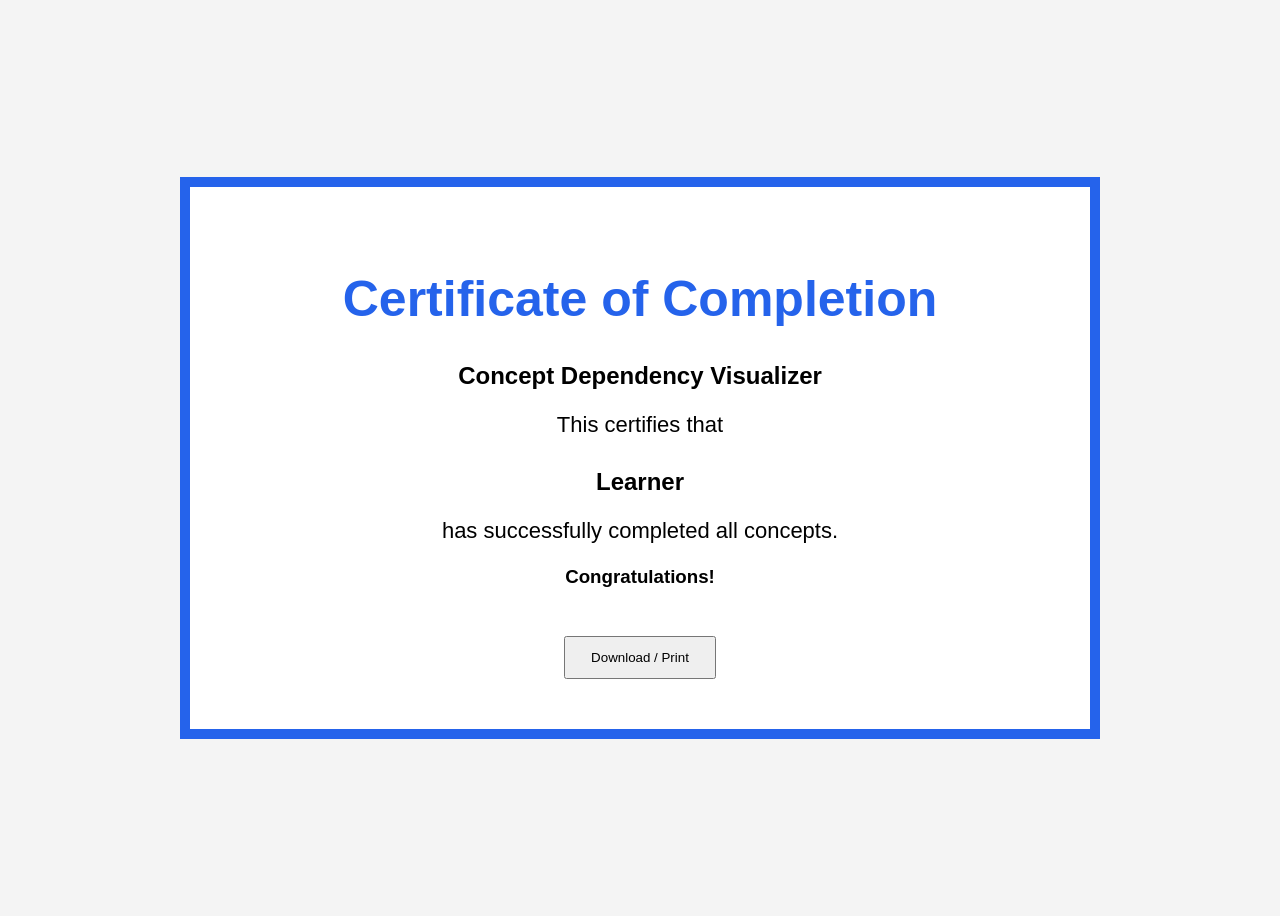
<file: certificate.html>
<!DOCTYPE html>
<html>

<head>

    <title>
        Certificate
    </title>

    <style>

        body
        {
            display:flex;

            justify-content:center;

            align-items:center;

            height:100vh;

            background:#f4f4f4;

            font-family:Arial;
        }

        .certificate
        {
            width:800px;

            padding:50px;

            background:white;

            border:10px solid #2563eb;

            text-align:center;
        }

        h1
        {
            color:#2563eb;

            font-size:50px;
        }

        h2
        {
            margin-top:30px;
        }

        p
        {
            font-size:22px;
        }

        button
        {
            margin-top:30px;

            padding:12px 25px;

            cursor:pointer;
        }

    </style>

</head>

<body>

    <div class="certificate">

    <h1>Certificate of Completion</h1>

    <h2>Concept Dependency Visualizer</h2>

    <p>This certifies that</p>

    <h2 id="certName"></h2>

    <p>has successfully completed all concepts.</p>

    <h3>Congratulations!</h3>

    <button onclick="window.print()">Download / Print</button>

</div>
<script src="certificate.js"></script>
</body>

</html>
</file>
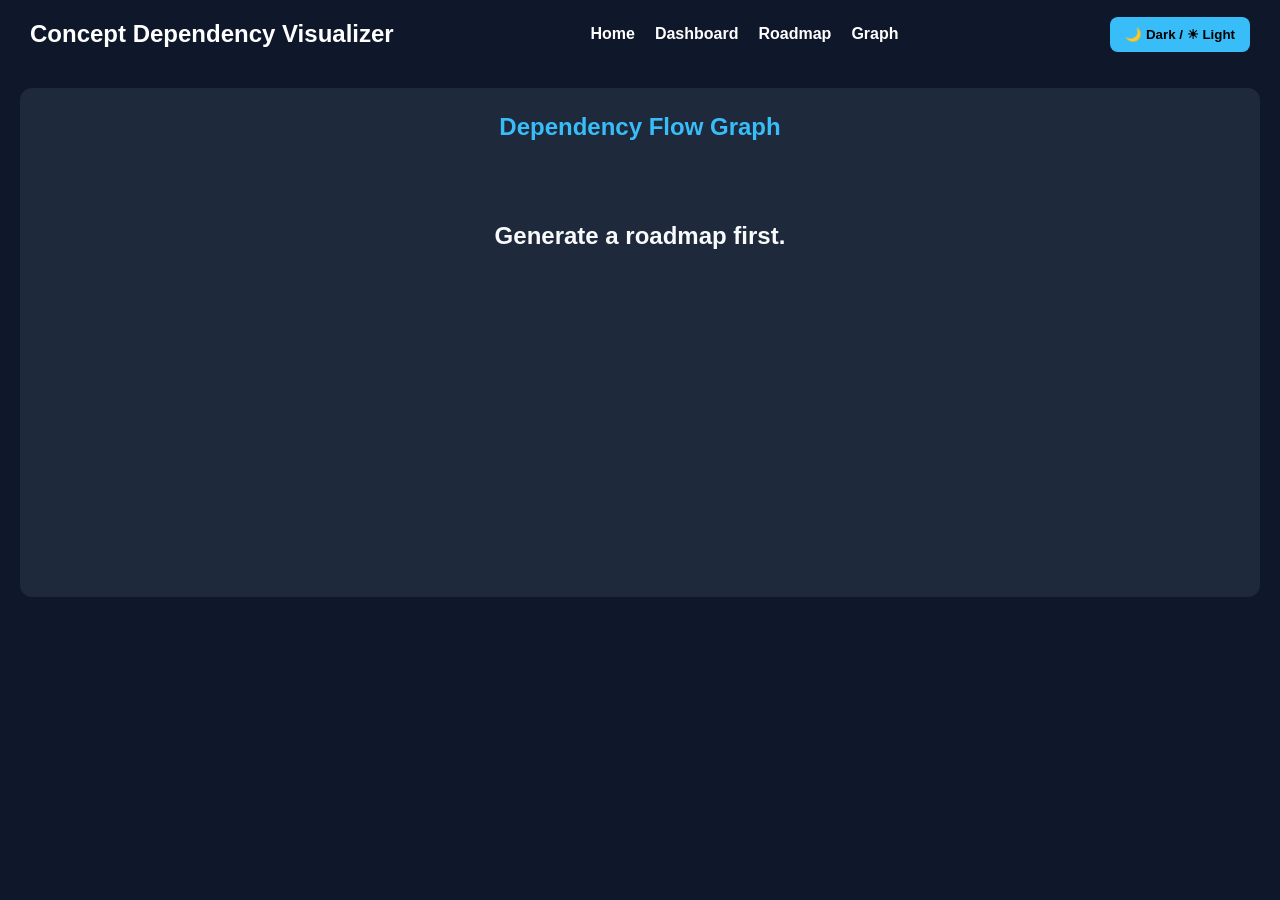
<file: graph.html>
<!DOCTYPE html>
<html lang="en">

<head>

    <meta charset="UTF-8">

    <meta
        name="viewport"
        content="width=device-width, initial-scale=1.0"
    >

    <title>
        Dependency Graph
    </title>

    <link
        rel="stylesheet"
        href="style.css"
    >

    <link
        rel="stylesheet"
        href="graph.css"
    >

</head>

<body>

    <nav class="navbar">

        <h2>Concept Dependency Visualizer</h2>

        <ul>
            <li><a href="index.html">Home</a></li>
            <li><a href="dashboard.html">Dashboard</a></li>
            <li><a href="roadmap.html">Roadmap</a></li>
            <li><a href="graph.html">Graph</a></li>
        </ul>

        <div class="nav-right">

            <span id="userDisplay"></span>

            <button id="themeBtn">
                🌙 Dark / ☀ Light
            </button>

        </div>

    </nav>
    <section>

        <h1 class="section-title">
            Dependency Flow Graph
        </h1>

        <div id="graphContainer">

        </div>

    </section>

    <script src="concepts.js"></script>

    <script src="graph.js"></script>
    <script src="app.js"></script>

</body>

</html>
</file>
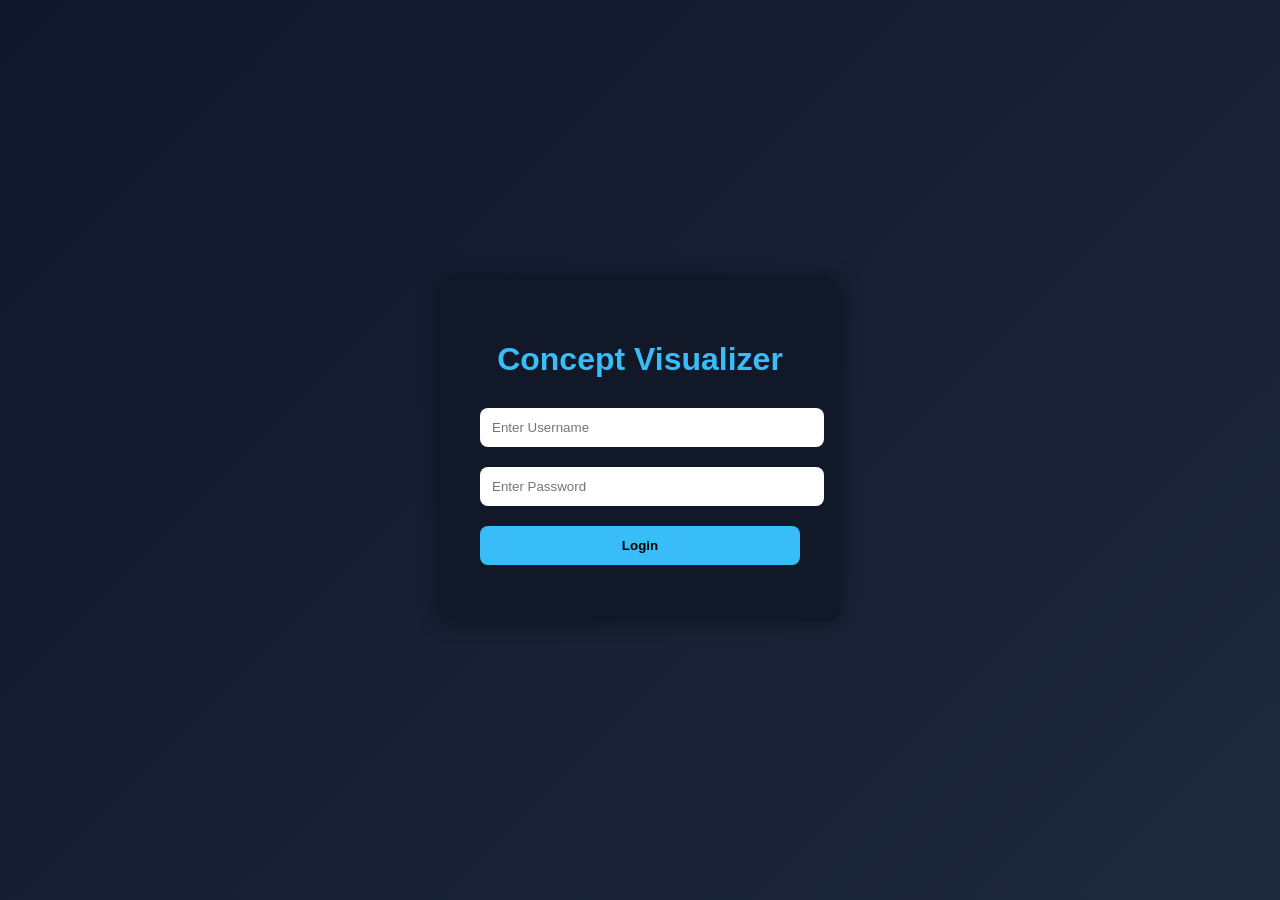
<file: login.html>
<!DOCTYPE html>
<html lang="en">

<head>
    <meta charset="UTF-8">
    <title>Login | Concept Visualizer</title>

    <style>
        body {
            margin: 0;
            font-family: Arial;
            background: linear-gradient(135deg, #0f172a, #1e293b);
            height: 100vh;
            display: flex;
            justify-content: center;
            align-items: center;
        }

        .login-box {
            background: #111827;
            padding: 40px;
            border-radius: 12px;
            width: 320px;
            text-align: center;
            box-shadow: 0 0 20px rgba(0,0,0,0.5);
        }

        .login-box h1 {
            color: #38bdf8;
            margin-bottom: 20px;
        }

        input {
            width: 100%;
            padding: 12px;
            margin: 10px 0;
            border: none;
            border-radius: 8px;
            outline: none;
        }

        button {
            width: 100%;
            padding: 12px;
            background: #38bdf8;
            border: none;
            border-radius: 8px;
            font-weight: bold;
            cursor: pointer;
            margin-top: 10px;
        }

        button:hover {
            background: #0ea5e9;
        }

        #msg {
            color: red;
            margin-top: 10px;
        }
    </style>
</head>

<body>

    <div class="login-box">

        <h1>Concept Visualizer</h1>

        <input type="text" id="username" placeholder="Enter Username">

        <input type="password" id="password" placeholder="Enter Password">

        <button onclick="login()">
            Login
        </button>

        <p id="msg"></p>

    </div>

    <script src="login.js"></script>

</body>

</html>
</file>
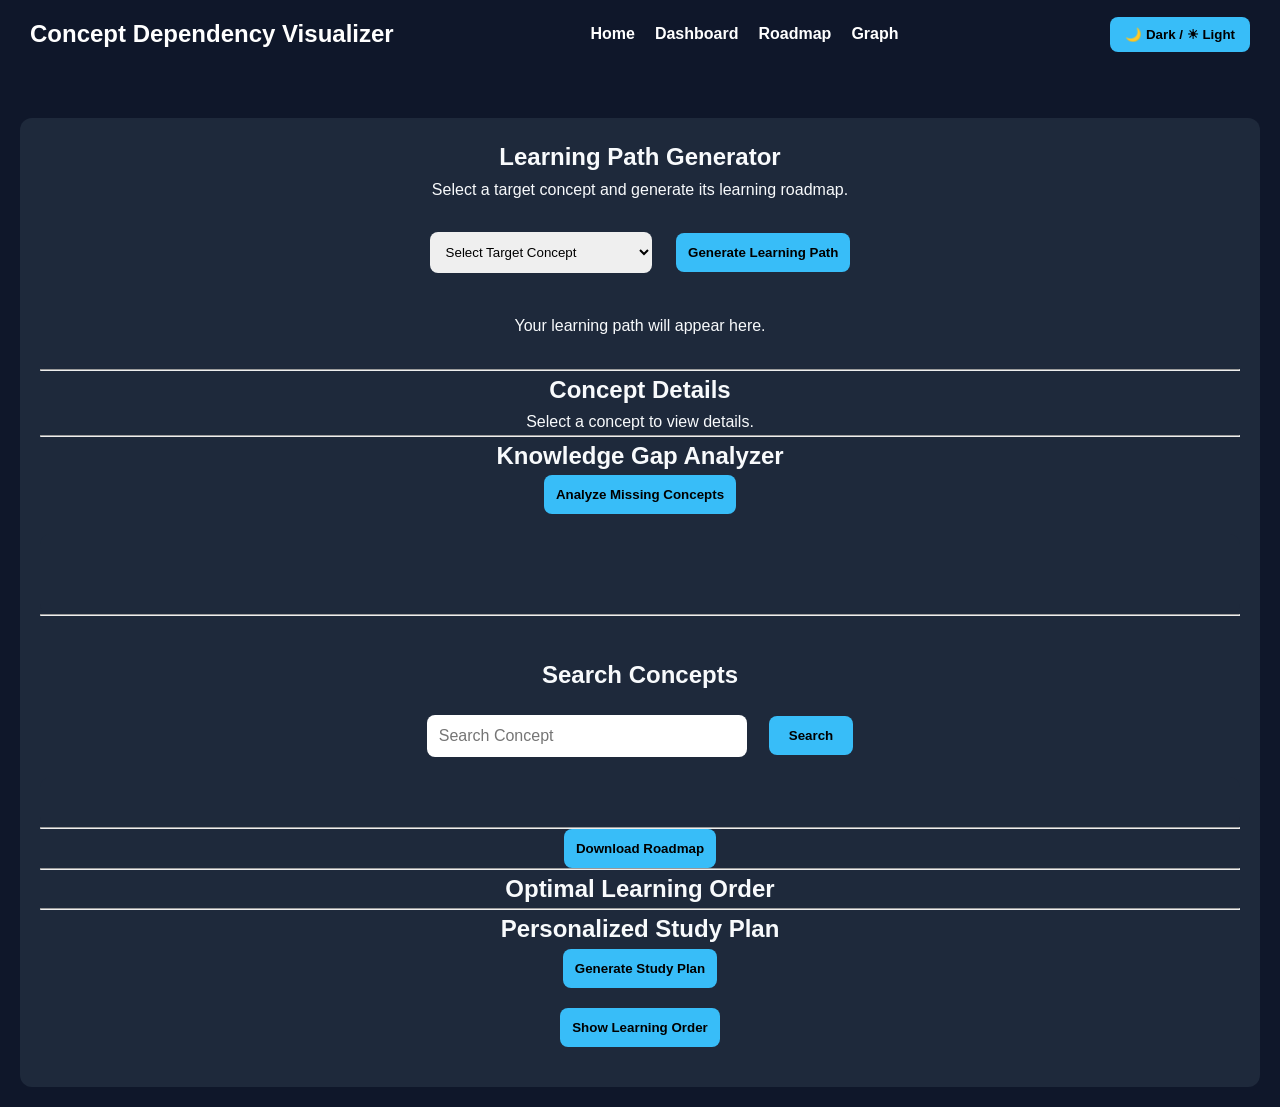
<file: roadmap.html>
<!DOCTYPE html>
<html lang="en">

<head>

    <meta charset="UTF-8">

    <meta
        name="viewport"
        content="width=device-width, initial-scale=1.0"
    >

    <title>
        Learning Path Generator
    </title>

    <link
        rel="stylesheet"
        href="style.css"
    >

</head>

<body>

    <!-- Navbar -->

    <nav class="navbar">

        <h2>Concept Dependency Visualizer</h2>

        <ul>
            <li><a href="index.html">Home</a></li>
            <li><a href="dashboard.html">Dashboard</a></li>
            <li><a href="roadmap.html">Roadmap</a></li>
            <li><a href="graph.html">Graph</a></li>
        </ul>

        <div class="nav-right">

            <span id="userDisplay"></span>

            <button id="themeBtn">
                🌙 Dark / ☀ Light
            </button>

        </div>

    </nav>
    <!-- Main Section -->

    <section class="roadmap-section">

        <h1>
            Learning Path Generator
        </h1>

        <p>
            Select a target concept and generate its learning roadmap.
        </p>

        <!-- Controls -->

        <div class="controls">

            <select id="targetConcept">

                <option value="">
                    Select Target Concept
                </option>

            </select>

            <button id="generateBtn">
                Generate Learning Path
            </button>

        </div>

        <!-- Roadmap Output -->

        <div id="roadmapContainer">

            Your learning path will appear here.

        </div>

        <hr>

        <!-- Concept Details -->

        <h2>
            Concept Details
        </h2>

        <div id="conceptDetails">

            Select a concept to view details.

        </div>

        <hr>

        <!-- Knowledge Gap Analyzer -->

        <h2>
            Knowledge Gap Analyzer
        </h2>

        <button id="gapBtn">
            Analyze Missing Concepts
        </button>

        <div id="gapOutput">

        </div>

        <hr>

        <!-- Search Concepts -->

        <div class="search-section">

            <h2>
                Search Concepts
            </h2>

            <div class="search-box">

                <input
                    type="text"
                    id="searchInput"
                    placeholder="Search Concept"
                >

                <button id="searchBtn">
                    Search
                </button>

            </div>

            <div id="searchResult">

            </div>

        </div>

        <hr>

        <!-- Download -->

        <button id="downloadBtn">
            Download Roadmap
        </button>

        <hr>

        <!-- Topological Sort -->

        <h2>
            Optimal Learning Order
        </h2>
        <hr>

        <h2>Personalized Study Plan</h2>

        <button id="studyPlanBtn">
            Generate Study Plan
        </button>

        <div id="studyPlanOutput">

        </div>
        <button id="topologyBtn">
            Show Learning Order
        </button>

        <div id="topologyOutput">

        </div>

    </section>

    <!-- Scripts -->

    <script src="concepts.js"></script>

    <script src="conceptInfo.js"></script>

    <script src="roadmap.js"></script>
    <script src="app.js"></script>

</body>

</html>
</file>
<file: style.css>
/* Reset */

* {
    margin: 0;
    padding: 0;
    box-sizing: border-box;
}

/* Body */

body {
    font-family: Arial, Helvetica, sans-serif;
    background-color: #0f172a;
    color: white;
    line-height: 1.6;
}

/* Navbar */

.navbar {
    display: flex;
    justify-content: space-between;
    align-items: center;
    padding: 20px 50px;
    background-color: #111827;
    position: sticky;
    top: 0;
    z-index: 100;
}

.logo h2 {
    color: #38bdf8;
}

nav ul {
    display: flex;
    list-style: none;
    gap: 25px;
}

nav ul li a {
    text-decoration: none;
    color: white;
    transition: 0.3s;
}

nav ul li a:hover {
    color: #38bdf8;
}

/* Hero Section */

.hero {
    text-align: center;
    padding: 80px 20px;
}

.hero h1 {
    font-size: 3rem;
    margin-bottom: 20px;
}

.hero p {
    max-width: 700px;
    margin: auto;
    color: #cbd5e1;
    font-size: 1.1rem;
}

#startBtn {
    margin-top: 25px;
    padding: 12px 24px;
    border: none;
    border-radius: 8px;
    background-color: #38bdf8;
    color: black;
    font-weight: bold;
    cursor: pointer;
}

#startBtn:hover {
    transform: scale(1.05);
}

/* Sections */

section {
    padding: 60px 40px;
}

.section-title {
    text-align: center;
    margin-bottom: 30px;
    color: #38bdf8;
}

/* Dashboard Cards */

.dashboard-cards {
    display: grid;
    grid-template-columns: repeat(auto-fit,minmax(220px,1fr));
    gap: 20px;
}

.card
{
    background:#1e293b;
}

.light-theme .card
{
    background:white;
    color:#1e293b;
}
.card:hover {
    transform: translateY(-5px);
}

.card h3 {
    margin-bottom: 15px;
}

.card p {
    font-size: 2rem;
    color: #38bdf8;
}

/* Learning Path */

.path-generator {
    display: flex;
    justify-content: center;
    gap: 15px;
    flex-wrap: wrap;
}

select,
button {
    padding: 12px;
    border-radius: 8px;
    border: none;
}

button {
    background-color: #38bdf8;
    cursor: pointer;
    font-weight: bold;
}

button:hover {
    opacity: 0.9;
}

#pathOutput {
    margin-top: 25px;
    background-color: #1e293b;
    padding: 20px;
    border-radius: 10px;
    text-align: center;
    min-height: 60px;
}

/* Graph Section */

#graphContainer {
    min-height: 400px;
    background-color: #1e293b;
    border-radius: 15px;
    padding: 20px;
    text-align: center;
}

/* Progress Section */

#conceptList {
    background-color: #1e293b;
    padding: 20px;
    border-radius: 15px;
}

/* Gap Section */

#gapOutput
{
    background-color: #1e293b;
    color: white;
    padding: 20px;
    border-radius: 15px;
    text-align: center;
    min-height: 80px;
}

/* Roadmap */

.roadmap-container {
    display: grid;
    grid-template-columns: repeat(auto-fit,minmax(250px,1fr));
    gap: 20px;
}

.roadmap-card {
    background-color: #1e293b;
    padding: 25px;
    border-radius: 15px;
    transition: 0.3s;
}

.roadmap-card:hover {
    transform: translateY(-5px);
}

.roadmap-card h3 {
    margin-bottom: 15px;
    color: #38bdf8;
}

/* Footer */

footer {
    text-align: center;
    padding: 20px;
    background-color: #111827;
    margin-top: 30px;
}

/* Mobile */

@media(max-width:768px) {

    .navbar {
        flex-direction: column;
        gap: 15px;
    }

    nav ul {
        flex-wrap: wrap;
        justify-content: center;
    }

    .hero h1 {
        font-size: 2rem;
    }
}
.concept-item
{
    display:flex;
    align-items:center;
    gap:10px;
    padding:10px;
    margin:8px 0;
    background:#334155;
    border-radius:8px;
    color:white;
}

.graph-node
{
    background:#38bdf8;
    color:black;
    padding:12px;
    margin:10px;
    border-radius:10px;
    display:inline-block;
    font-weight:bold;
}
.roadmap-section {
    text-align: center;
    margin-top: 50px;
}

.controls {
    margin: 20px 0;
}

.controls select,
.controls button {
    padding: 12px;
    margin: 10px;
    border-radius: 8px;
    border: none;
}

.controls button {
    cursor: pointer;
}

#roadmapContainer {
    width: 80%;
    margin: 30px auto;
}

.roadmap-card {
    background: #1d2b44;
    padding: 15px;
    margin: 10px 0;
    border-left: 5px solid #38bdf8;
    border-radius: 8px;
    text-align: left;
}

.step-number {
    font-weight: bold;
    color: #38bdf8;
    margin-right: 10px;
}

.concept-name {
    color: white;
}
.search-section
{
    margin-top: 40px;
    text-align: center;
}

.search-section input
{
    padding: 12px;
    width: 300px;
    border-radius: 8px;
    border: none;
}

.search-section button
{
    padding: 12px 20px;
    margin-left: 10px;
}

#searchResult
{
    margin-top: 20px;
    background: #1e293b;
    padding: 15px;
    border-radius: 10px;
    min-height: 50px;
}
.btn
{
    display:inline-block;
    padding:12px 24px;
    background:#38bdf8;
    color:white;
    text-decoration:none;
    border-radius:8px;
}
#topologyOutput
{
    margin-top:20px;
}
#gapOutput
{
    margin-top:20px;
}
.analytics-section
{
    margin-top:30px;
}

#analyticsContainer
{
    margin-top:15px;
}
/* Search Section */

.search-section
{
    text-align: center;

    margin-top: 40px;
}

.search-box
{
    display: flex;

    justify-content: center;

    align-items: center;

    gap: 12px;

    margin-top: 20px;
}

#searchInput
{
    width: 320px;

    padding: 12px;

    border: none;

    border-radius: 8px;

    font-size: 16px;
}

#searchBtn
{
    padding: 12px 20px;

    border: none;

    border-radius: 8px;

    background: #38bdf8;

    color: black;

    font-weight: bold;

    cursor: pointer;
}

#searchBtn:hover
{
    transform: scale(1.05);
}

#searchResult
{
    margin-top: 20px;

    font-size: 18px;

    color: white;
}
#studyPlanOutput
{
    margin-top:20px;
}
#badgeContainer
{
    display:flex;

    flex-wrap:wrap;

    justify-content:center;

    gap:15px;

    margin-top:20px;
}

.badge-card
{
    background:#1e293b;

    padding:15px 25px;

    border-radius:10px;

    font-weight:bold;

    border-left:5px solid gold;
}
.goal-bar
{
    width:100%;

    height:30px;

    background:#ddd;

    border-radius:20px;

    overflow:hidden;

    margin-top:20px;
}

.goal-fill
{
    height:100%;

    background:#38bdf8;

    transition:0.5s;
}
.light-theme
{
    background:white;

    color:black;
}

.light-theme .roadmap-card
{
    background:#f1f5f9;

    color:black;
}

.light-theme .navbar
{
    background:#e2e8f0;
}
#themeBtn
{
    padding:10px 15px;

    border:none;

    border-radius:8px;

    cursor:pointer;

    font-weight:bold;
}
.welcome-card
{
    background:#1e293b;

    padding:25px;

    border-radius:12px;

    margin-bottom:25px;

    text-align:center;
}
.footer
{
    text-align:center;

    margin-top:50px;

    padding:20px;
}

.dashboard-description
{
    text-align:center;

    margin-bottom:20px;

    font-size:18px;
}

#resetBtn,
#certificateBtn
{
    margin:10px;

    padding:12px 20px;

    border:none;

    border-radius:8px;

    cursor:pointer;

    font-weight:bold;
}

#resetBtn:hover,
#certificateBtn:hover
{
    transform:scale(1.05);
}

.actions-section
{
    text-align:center;
}
.navbar
{
    display:flex;

    justify-content:space-between;

    align-items:center;

    padding:15px 30px;

    background:#0f172a;

    color:white;
}

.navbar ul
{
    display:flex;

    gap:20px;

    list-style:none;

    margin:0;

    padding:0;
}

.navbar a
{
    text-decoration:none;

    color:white;

    font-weight:bold;
}

.nav-right
{
    display:flex;

    align-items:center;

    gap:15px;
}

#themeBtn
{
    padding:10px 15px;

    border:none;

    border-radius:8px;

    cursor:pointer;
}
body
{
    background:#0f172a;

    color:white;

    transition:0.4s;
}

.light-theme
{
    background:#f8fafc;

    color:#1e293b;
}

.light-theme .navbar
{
    background:white;

    color:#1e293b;

    box-shadow:0 2px 10px rgba(0,0,0,0.1);
}

.light-theme .navbar a
{
    color:#1e293b;
}

.light-theme .card,
.light-theme .roadmap-card,
.light-theme .welcome-card,
.light-theme section
{
    background:white;

    color:#1e293b;

    box-shadow:0 4px 10px rgba(0,0,0,0.1);
}
section
{
    margin:20px;

    padding:20px;

    border-radius:12px;

    background:rgba(255,255,255,0.05);
}
.guide-cards
{
    display:grid;

    grid-template-columns:
    repeat(auto-fit,minmax(200px,1fr));

    gap:20px;
}

.guide-card
{
    padding:20px;

    border-radius:12px;

    background:#1e293b;

    text-align:center;
}

.light-theme .guide-card
{
    background:white;

    color:#1e293b;
}
/* =========================
DARK THEME (DEFAULT)
   ========================= */

body
{
    background: #0f172a;
    color: #f8fafc;
    transition: all 0.3s ease;
}

.card,
.roadmap-card,
.guide-card,
.welcome-card,
section
{
    background: #1e293b;
    color: #f8fafc;
    border-radius: 12px;
}

/* =========================
 LIGHT THEME
   ========================= */

.light-theme
{
    background: #f8fafc;
    color: #1e293b;
}

.light-theme section,
.light-theme .card,
.light-theme .roadmap-card,
.light-theme .guide-card,
.light-theme .welcome-card
{
    background: #ffffff;
    color: #1e293b;
    box-shadow: 0 4px 12px rgba(0,0,0,0.08);
}

/* Navbar */

.light-theme .navbar
{
    background: #ffffff;
    color: #1e293b;
    box-shadow: 0 2px 8px rgba(0,0,0,0.08);
}

.light-theme .navbar h2
{
    color: #1e293b;
}

.light-theme .navbar a
{
    color: #334155;
}

/* Inputs */

.light-theme input,
.light-theme select
{
    background: white;
    color: #1e293b;
    border: 1px solid #cbd5e1;
}

/* Buttons */

.light-theme button
{
    background: #2563eb;
    color: white;
}

/* Headings */

.light-theme h1,
.light-theme h2,
.light-theme h3,
.light-theme h4
{
    color: #0f172a;
}

/* Paragraphs */

.light-theme p,
.light-theme span,
.light-theme li,
.light-theme label
{
    color: #334155;
}
/* LIGHT THEME TEXT FIXES */

.light-theme
{
    color: #1e293b;
}

.light-theme .card,
.light-theme .roadmap-card,
.light-theme .guide-card,
.light-theme .welcome-card
{
    background: white !important;
    color: #1e293b !important;
}
.light-theme button
{
    color:white !important;
}

.light-theme .btn
{
    color:white !important;
}
/* ==================================
   FINAL LIGHT THEME FIXES
================================== */

.light-theme
{
    background: #f8fafc;
    color: #1e293b;
}

.light-theme .navbar
{
    background: #ffffff;
    box-shadow: 0 2px 8px rgba(0,0,0,0.08);
}

.light-theme .navbar a,
.light-theme .navbar h2,
.light-theme #userDisplay
{
    color: #1e293b;
}

.light-theme section,
.light-theme .card,
.light-theme .roadmap-card,
.light-theme .guide-card,
.light-theme .welcome-card,
.light-theme .badge-card
{
    background: #ffffff;
    color: #1e293b;
    box-shadow: 0 4px 12px rgba(0,0,0,0.08);
}

.light-theme input,
.light-theme select
{
    background: #ffffff;
    color: #1e293b;
    border: 1px solid #cbd5e1;
}

.light-theme #searchResult,
.light-theme #gapOutput,
.light-theme #analyticsContainer,
.light-theme #timelineContainer,
.light-theme #goalProgress,
.light-theme #studyPlanOutput,
.light-theme #topologyOutput
{
    color: #1e293b;
}

.light-theme .hero p
{
    color: #475569;
}

.light-theme .concept-name
{
    color: #1e293b;
}

.light-theme .step-number
{
    color: #2563eb;
}

.light-theme .graph-node
{
    background: #38bdf8;
    color: #000000;
}

.light-theme button,
.light-theme .btn,
.light-theme #themeBtn
{
    background: #2563eb;
    color: #ffffff;
}

.light-theme .card p
{
    color: #2563eb;
}
/* Progress Tracker Fix */

.concept-item label
{
    color:white !important;
    font-weight:500;
}

.concept-item span
{
    color:white !important;
}

.light-theme .concept-item
{
    background:#334155 !important;
}

.light-theme .concept-item label
{
    color:white !important;
}

.light-theme .concept-item span
{
    color:white !important;
}
/* GAP OUTPUT FINAL FIX */

#gapOutput
{
    background:#1e293b !important;
    color:white !important;
    padding:20px;
    border-radius:10px;
}

#gapOutput h3
{
    color:#38bdf8 !important;
}

#gapOutput p
{
    color:white !important;
}

.light-theme #gapOutput
{
    background:#1e293b !important;
    color:white !important;
}

.light-theme #gapOutput h3
{
    color:#38bdf8 !important;
}

.light-theme #gapOutput p
{
    color:white !important;
}
</file>
<file: graph.css>
#graphContainer
{
    display:flex;

    flex-direction:column;

    align-items:center;

    padding:40px;
}

.graph-node
{
    width:320px;

    background:#1e293b;

    color:white;

    padding:20px;

    border-radius:12px;

    text-align:center;

    font-size:20px;

    font-weight:bold;

    border-left:5px solid #38bdf8;

    margin:10px;
}

.graph-arrow
{
    font-size:40px;

    color:#38bdf8;

    font-weight:bold;
}
</file>
